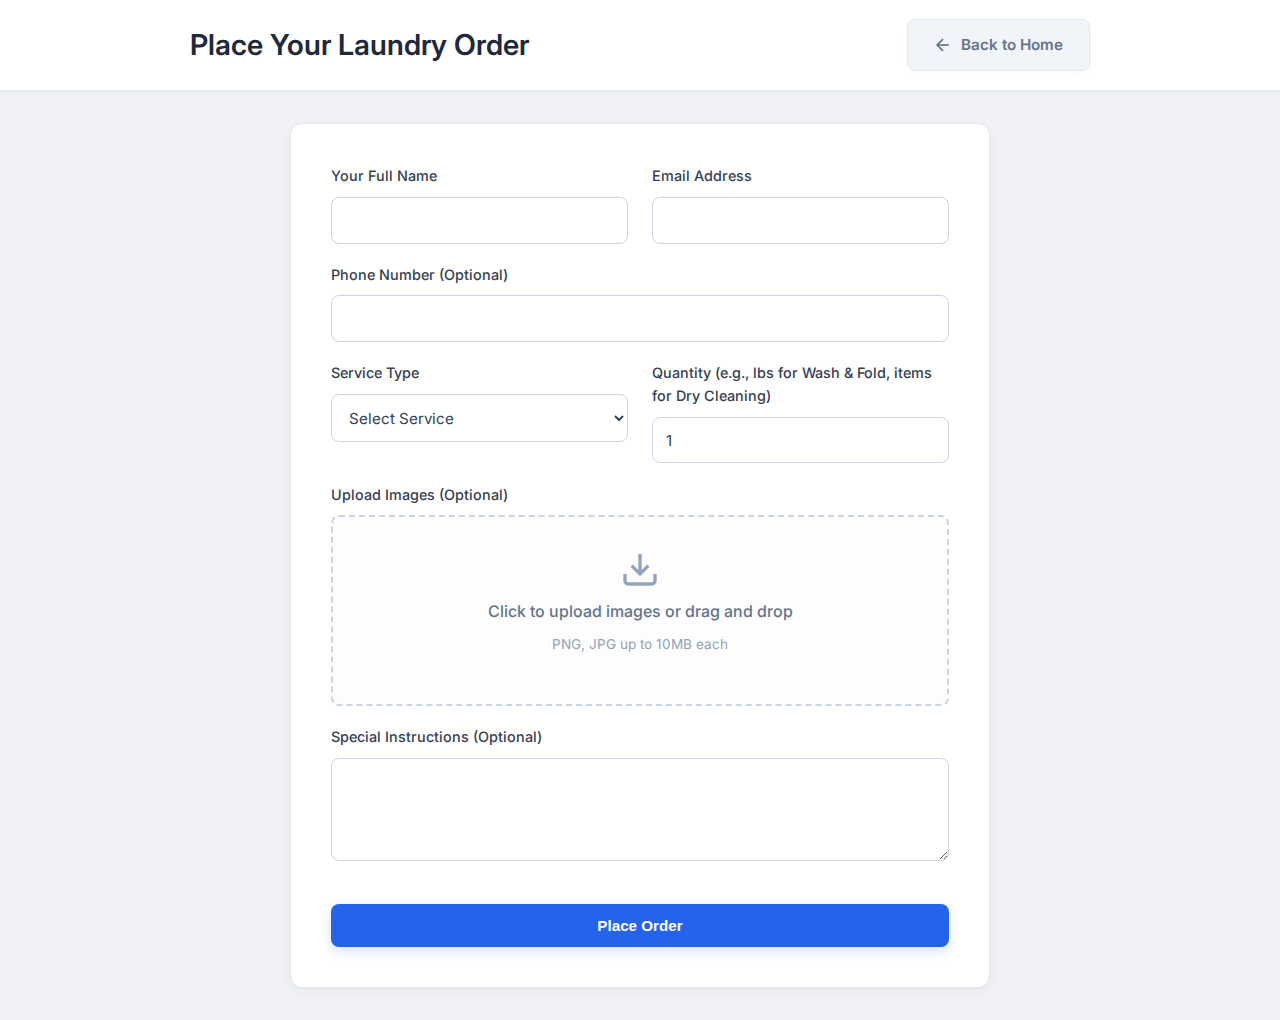
<file: order.html>
<!DOCTYPE html>
<html lang="en">
<head>
    <meta charset="UTF-8">
    <meta name="viewport" content="width=device-width, initial-scale=1.0">
    <title>LaundryPro - Place Your Order</title>
    <link rel="stylesheet" href="order.css">
    <link href="https://fonts.googleapis.com/css2?family=Inter:wght@300;400;500;600;700&display=swap" rel="stylesheet">
</head>
<body>
    <header class="page-header">
        <div class="header-content">
            <h1 class="page-title">Place Your Laundry Order</h1>
            <a href="index.html" class="btn btn-secondary">
                <svg width="20" height="20" viewBox="0 0 24 24" fill="none" stroke="currentColor" stroke-width="2">
                    <path d="M19 12H5"/>
                    <polyline points="12 19 5 12 12 5"/>
                </svg>
                Back to Home
            </a>
        </div>
    </header>

    <main class="main-content">
        <div class="order-card">
            <form id="customerOrderForm">
                <div class="form-row">
                    <div class="form-group">
                        <label for="customerName">Your Full Name</label>
                        <input type="text" id="customerName" required>
                    </div>
                    <div class="form-group">
                        <label for="customerEmail">Email Address</label>
                        <input type="email" id="customerEmail" required>
                    </div>
                </div>
                
                <div class="form-group">
                    <label for="customerPhone">Phone Number (Optional)</label>
                    <input type="tel" id="customerPhone">
                </div>

                <div class="form-row">
                    <div class="form-group">
                        <label for="serviceType">Service Type</label>
                        <select id="serviceType" required>
                            <option value="">Select Service</option>
                            <option value="wash-fold">Wash & Fold</option>
                            <option value="dry-cleaning">Dry Cleaning</option>
                            <option value="ironing">Ironing</option>
                        </select>
                    </div>
                    <div class="form-group">
                        <label for="quantity">Quantity (e.g., lbs for Wash & Fold, items for Dry Cleaning)</label>
                        <input type="number" id="quantity" min="1" value="1" required>
                    </div>
                </div>
                
                <div class="form-group">
                    <label>Upload Images (Optional)</label>
                    <div class="file-upload-area" id="fileUploadArea">
                        <input type="file" id="orderImages" multiple accept="image/*" hidden>
                        <div class="upload-placeholder">
                            <svg width="48" height="48" viewBox="0 0 24 24" fill="none" stroke="currentColor" stroke-width="2">
                                <path d="M21 15v4a2 2 0 0 1-2 2H5a2 2 0 0 1-2-2v-4"/>
                                <polyline points="7,10 12,15 17,10"/>
                                <line x1="12" y1="15" x2="12" y2="3"/>
                            </svg>
                            <p>Click to upload images or drag and drop</p>
                            <span>PNG, JPG up to 10MB each</span>
                        </div>
                        <div class="uploaded-files" id="uploadedFiles"></div>
                    </div>
                </div>
                
                <div class="form-group">
                    <label for="specialInstructions">Special Instructions (Optional)</label>
                    <textarea id="specialInstructions" rows="4"></textarea>
                </div>
                
                <button type="submit" class="btn btn-primary">Place Order</button>
            </form>
        </div>
    </main>

    <div id="notificationContainer"></div>

    <script src="order.js"></script>
</body>
</html>
</file>
<file: order.css>
/* Reset and Base Styles */
* {
    margin: 0;
    padding: 0;
    box-sizing: border-box;
}

body {
    font-family: "Inter", sans-serif;
    background: #f0f2f5; /* Lighter background */
    color: #1e293b;
    line-height: 1.6;
    display: flex;
    flex-direction: column;
    min-height: 100vh;
}

/* Header */
.page-header {
    background: white;
    padding: 1.2rem 2rem;
    border-bottom: 1px solid #e2e8f0;
    box-shadow: 0 2px 8px rgba(0, 0, 0, 0.03);
    display: flex;
    justify-content: center;
    align-items: center;
}

.header-content {
    width: 100%;
    max-width: 900px; /* Match main content width */
    display: flex;
    justify-content: space-between;
    align-items: center;
}

.page-title {
    font-size: 1.8rem;
    font-weight: 600;
    color: #1e293b;
}

/* Main Content */
.main-content {
    flex: 1; /* Takes available space */
    display: flex;
    justify-content: center;
    align-items: flex-start; /* Align to top */
    padding: 2rem;
}

.order-card {
    background: white;
    padding: 2.5rem;
    border-radius: 12px;
    border: 1px solid #e2e8f0;
    box-shadow: 0 4px 12px rgba(0, 0, 0, 0.05);
    width: 100%;
    max-width: 700px; /* Max width for the form */
}

/* Form Styles (reused from admin-styles.css) */
.form-group {
    display: flex;
    flex-direction: column;
    gap: 0.6rem;
    margin-bottom: 1.2rem; /* Add margin bottom for spacing */
}

.form-row {
    display: grid;
    grid-template-columns: 1fr 1fr;
    gap: 1.5rem;
}

.form-group label {
    font-weight: 500;
    color: #374151;
    font-size: 0.9rem;
}

.form-group input,
.form-group select,
.form-group textarea {
    padding: 0.8rem;
    border: 1px solid #cbd5e1;
    border-radius: 8px;
    transition: all 0.3s ease;
    font-family: inherit;
    font-size: 0.95rem;
    color: #334155;
    background-color: #ffffff;
}

.form-group input:focus,
.form-group select:focus,
.form-group textarea:focus {
    outline: none;
    border-color: #2563eb;
    box-shadow: 0 0 0 3px rgba(37, 99, 235, 0.1);
}

/* File Upload (reused from admin-styles.css) */
.file-upload-area {
    border: 2px dashed #cbd5e1;
    border-radius: 8px;
    padding: 2rem;
    text-align: center;
    transition: all 0.3s ease;
    cursor: pointer;
    background-color: #fdfdfe;
}

.file-upload-area:hover {
    border-color: #2563eb;
    background: #f8fafc;
}

.file-upload-area.dragover {
    border-color: #2563eb;
    background: #e0e7ff;
}

.upload-placeholder {
    display: flex;
    flex-direction: column;
    align-items: center;
    gap: 0.6rem;
    color: #64748b;
}

.upload-placeholder svg {
    color: #94a3b8;
    width: 40px;
    height: 40px;
}

.upload-placeholder p {
    font-weight: 500;
    font-size: 1rem;
}

.upload-placeholder span {
    font-size: 0.85rem;
    color: #94a3b8;
}

.uploaded-files {
    margin-top: 1rem;
    display: flex;
    flex-wrap: wrap;
    gap: 0.6rem;
    justify-content: center;
}

.uploaded-file {
    display: flex;
    flex-direction: column;
    align-items: center;
    gap: 0.5rem;
    padding: 0.6rem 0.8rem;
    background: #e2e8f0;
    border-radius: 6px;
    font-size: 0.875rem;
    color: #334155;
    position: relative;
    max-width: 120px;
}

.uploaded-file img {
    max-width: 100px;
    max-height: 100px;
    object-fit: contain;
    border-radius: 4px;
    margin-bottom: 0.5rem;
}

.file-remove {
    position: absolute;
    top: 5px;
    right: 5px;
    background: #ef4444;
    color: white;
    border: none;
    border-radius: 50%;
    width: 22px;
    height: 22px;
    cursor: pointer;
    display: flex;
    align-items: center;
    justify-content: center;
    font-size: 0.8rem;
    flex-shrink: 0;
}

/* Buttons (reused from admin-styles.css) */
.btn {
    padding: 0.8rem 1.6rem;
    border: none;
    border-radius: 8px;
    font-weight: 600;
    cursor: pointer;
    transition: all 0.3s ease;
    text-decoration: none;
    display: inline-flex;
    align-items: center;
    gap: 0.5rem;
    font-size: 0.95rem;
}

.btn-primary {
    background: #2563eb;
    color: white;
    box-shadow: 0 4px 12px rgba(37, 99, 235, 0.2);
    width: 100%; /* Full width button */
    justify-content: center;
    margin-top: 1.5rem;
}

.btn-primary:hover {
    background: #1d4ed8;
    transform: translateY(-2px);
    box-shadow: 0 6px 16px rgba(37, 99, 235, 0.3);
}

.btn-secondary {
    background: #f1f5f9;
    color: #64748b;
    border: 1px solid #e2e8f0;
    box-shadow: 0 2px 8px rgba(0, 0, 0, 0.02);
}

.btn-secondary:hover {
    background: #e2e8f0;
    transform: translateY(-1px);
    box-shadow: 0 4px 10px rgba(0, 0, 0, 0.05);
}

/* Add to order.css or inside a <style> tag */
.btn.btn-primary.loading {
    pointer-events: none;
    opacity: 0.7;
    position: relative;
}

.btn.btn-primary .spinner {
    display: inline-block;
    width: 18px;
    height: 18px;
    border: 2.5px solid #fff;
    border-top: 2.5px solid #2563eb;
    border-radius: 50%;
    animation: spin 0.8s linear infinite;
    margin-left: 10px;
    vertical-align: middle;
}

@keyframes spin {
    to { transform: rotate(360deg); }
}

/* Notification Styles (reused from admin-styles.css) */
.notification {
    position: fixed;
    top: 20px;
    right: 20px;
    padding: 1rem 1.5rem;
    border-radius: 8px;
    color: white;
    font-weight: 500;
    z-index: 3000;
    opacity: 0;
    transform: translateX(100%);
    transition: all 0.3s ease;
    box-shadow: 0 4px 12px rgba(0,0,0,0.1);
}

.notification.success {
    background: #10b981;
}
.notification.error {
    background: #ef4444;
}
.notification.warning {
    background: #f59e0b;
}
.notification.info {
    background: #2563eb;
}

/* Responsive Design */
@media (max-width: 768px) {
    .page-header {
        padding: 1rem;
    }

    .header-content {
        flex-direction: column;
        gap: 1rem;
        align-items: flex-start;
    }

    .page-title {
        font-size: 1.5rem;
    }

    .main-content {
        padding: 1rem;
    }

    .order-card {
        padding: 1.5rem;
    }

    .form-row {
        grid-template-columns: 1fr; /* Stack form groups in rows */
        gap: 1rem;
    }

    .btn {
        padding: 0.7rem 1.2rem;
        font-size: 0.9rem;
    }
}

@media (max-width: 480px) {
    .page-header {
        padding: 0.8rem;
    }
    .page-title {
        font-size: 1.3rem;
    }
    .order-card {
        padding: 1rem;
    }
    .form-group input,
    .form-group select,
    .form-group textarea {
        font-size: 0.9rem;
    }
    .file-upload-area {
        padding: 1.5rem;
    }
}
</file>
